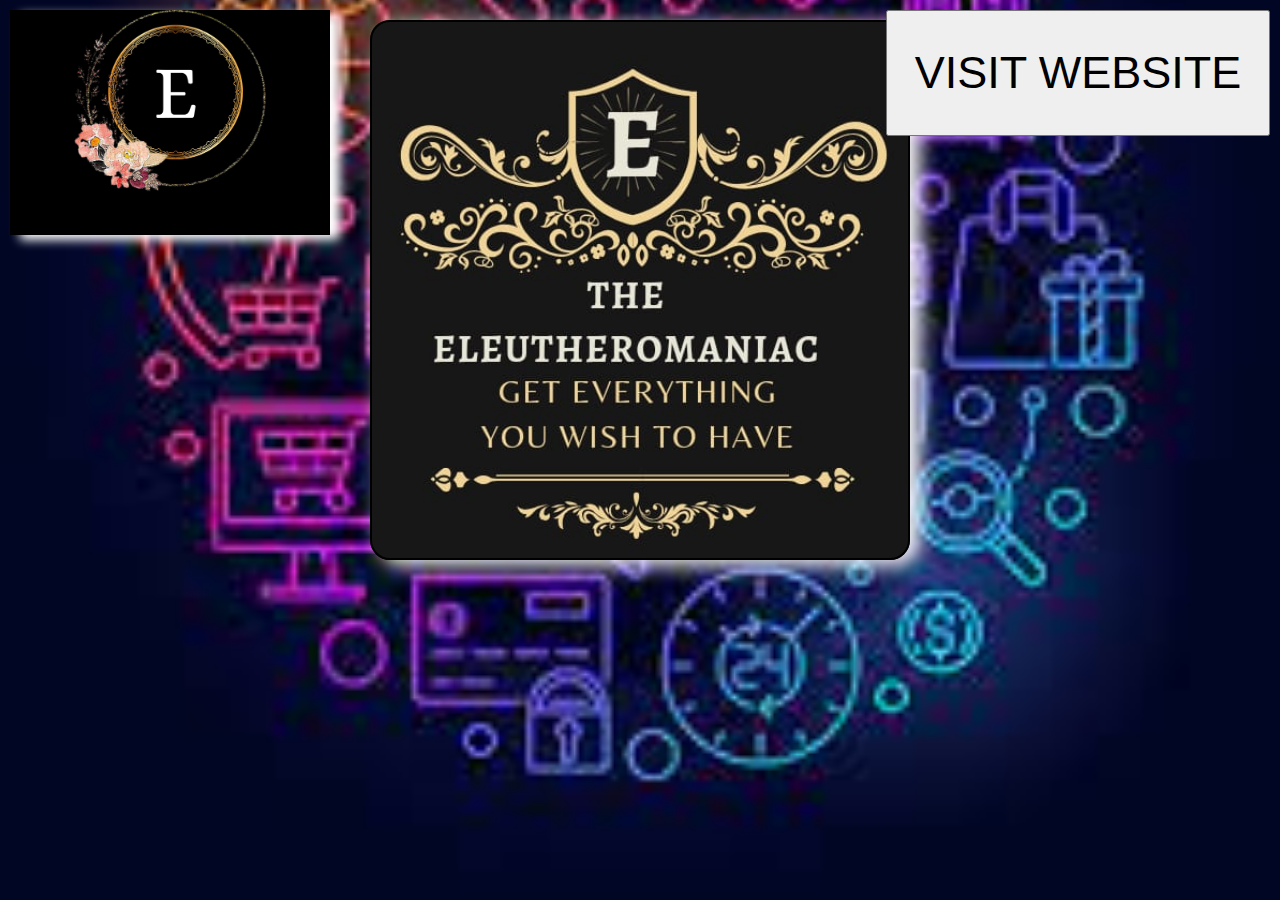
<file: ECOMMERCE/index.html>
<!DOCTYPE html>
<html lang="en">

<head>
    <meta charset="UTF-8">
    <meta name="viewport" content="width=device-width, initial-scale=1.0">
    <title>THE ELEUTHEROMANIAC</title>
    <link rel="stylesheet" href="style.css">
    <link rel="stylesheet" href="https://cdnjs.cloudflare.com/ajax/libs/font-awesome/6.5.1/css/all.min.css"
        integrity="sha512-DTOQO9RWCH3ppGqcWaEA1BIZOC6xxalwEsw9c2QQeAIftl+Vegovlnee1c9QX4TctnWMn13TZye+giMm8e2LwA=="
        crossorigin="anonymous" referrerpolicy="no-referrer" />
    
</head>

<body>
    <div class="image"></div>
    <div class="logo"></div>
    <button id="visitButton" class="submit">VISIT WEBSITE <i class="fas fa-arrow-circle-right"></i></button>

</body>
<script src="add.js"></script>

</html>
</file>
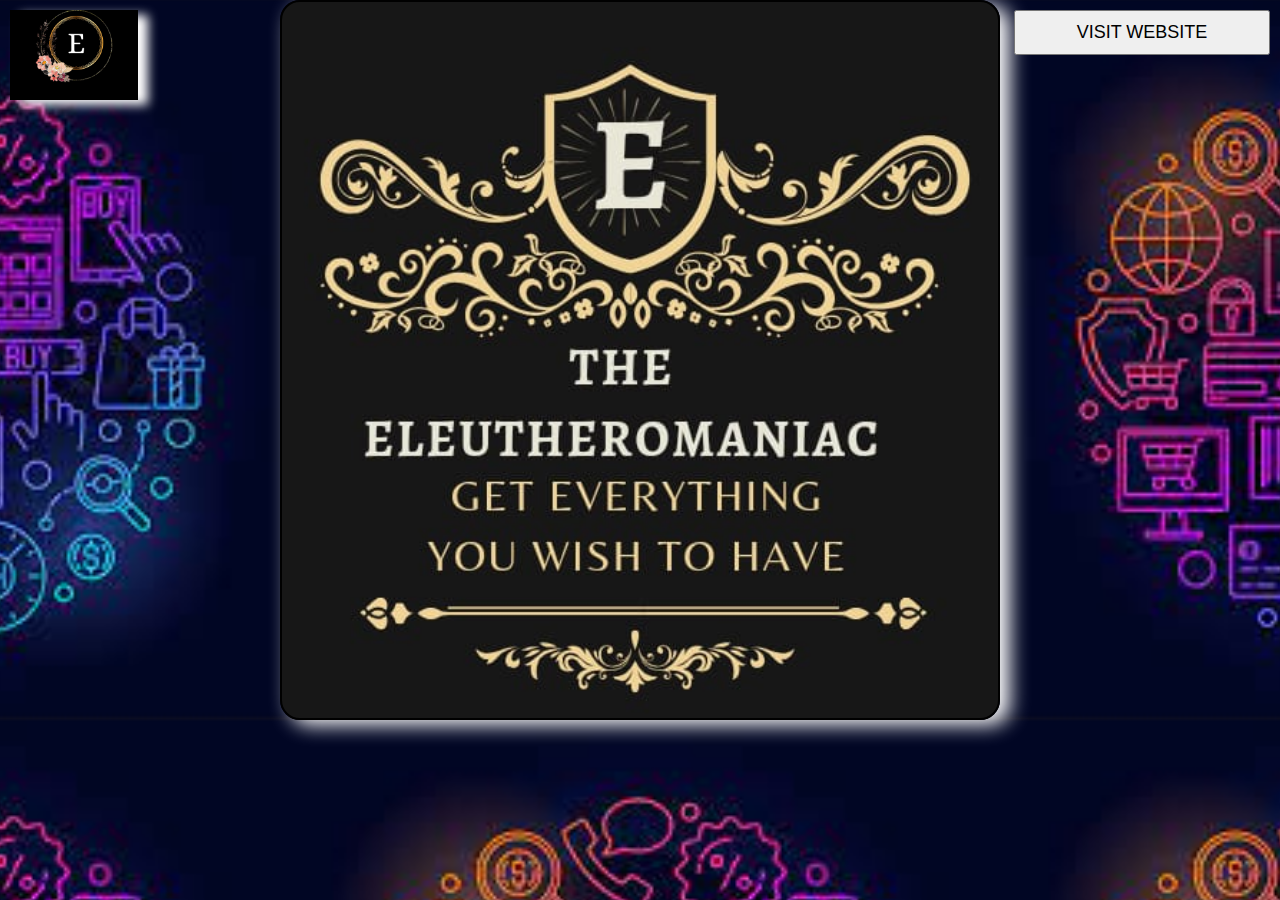
<file: ECOMMERCE-WEBSITE/ECOMMERCE/index.html>
<!DOCTYPE html>
<html lang="en">
<title>THE ELEUTHEROMANIAC</title>

<head>
    <meta charset="UTF-8">
    <meta name="viewport" content="width=device-width, initial-scale=1.0">
    <title>THE ELEUTHEROMANIAC</title>
    <link rel="stylesheet" href="style.css">
    <link rel="stylesheet" href="https://cdnjs.cloudflare.com/ajax/libs/font-awesome/6.5.1/css/all.min.css"
        integrity="sha512-DTOQO9RWCH3ppGqcWaEA1BIZOC6xxalwEsw9c2QQeAIftl+Vegovlnee1c9QX4TctnWMn13TZye+giMm8e2LwA=="
        crossorigin="anonymous" referrerpolicy="no-referrer" />
    
</head>

<body>
    <div class="image"></div>
    <div class="logo"></div>
    <button id="visitButton" class="submit">VISIT WEBSITE <i class="fas fa-arrow-circle-right"></i></button>

</body>
<script src="add.js"></script>

</html>
</file>
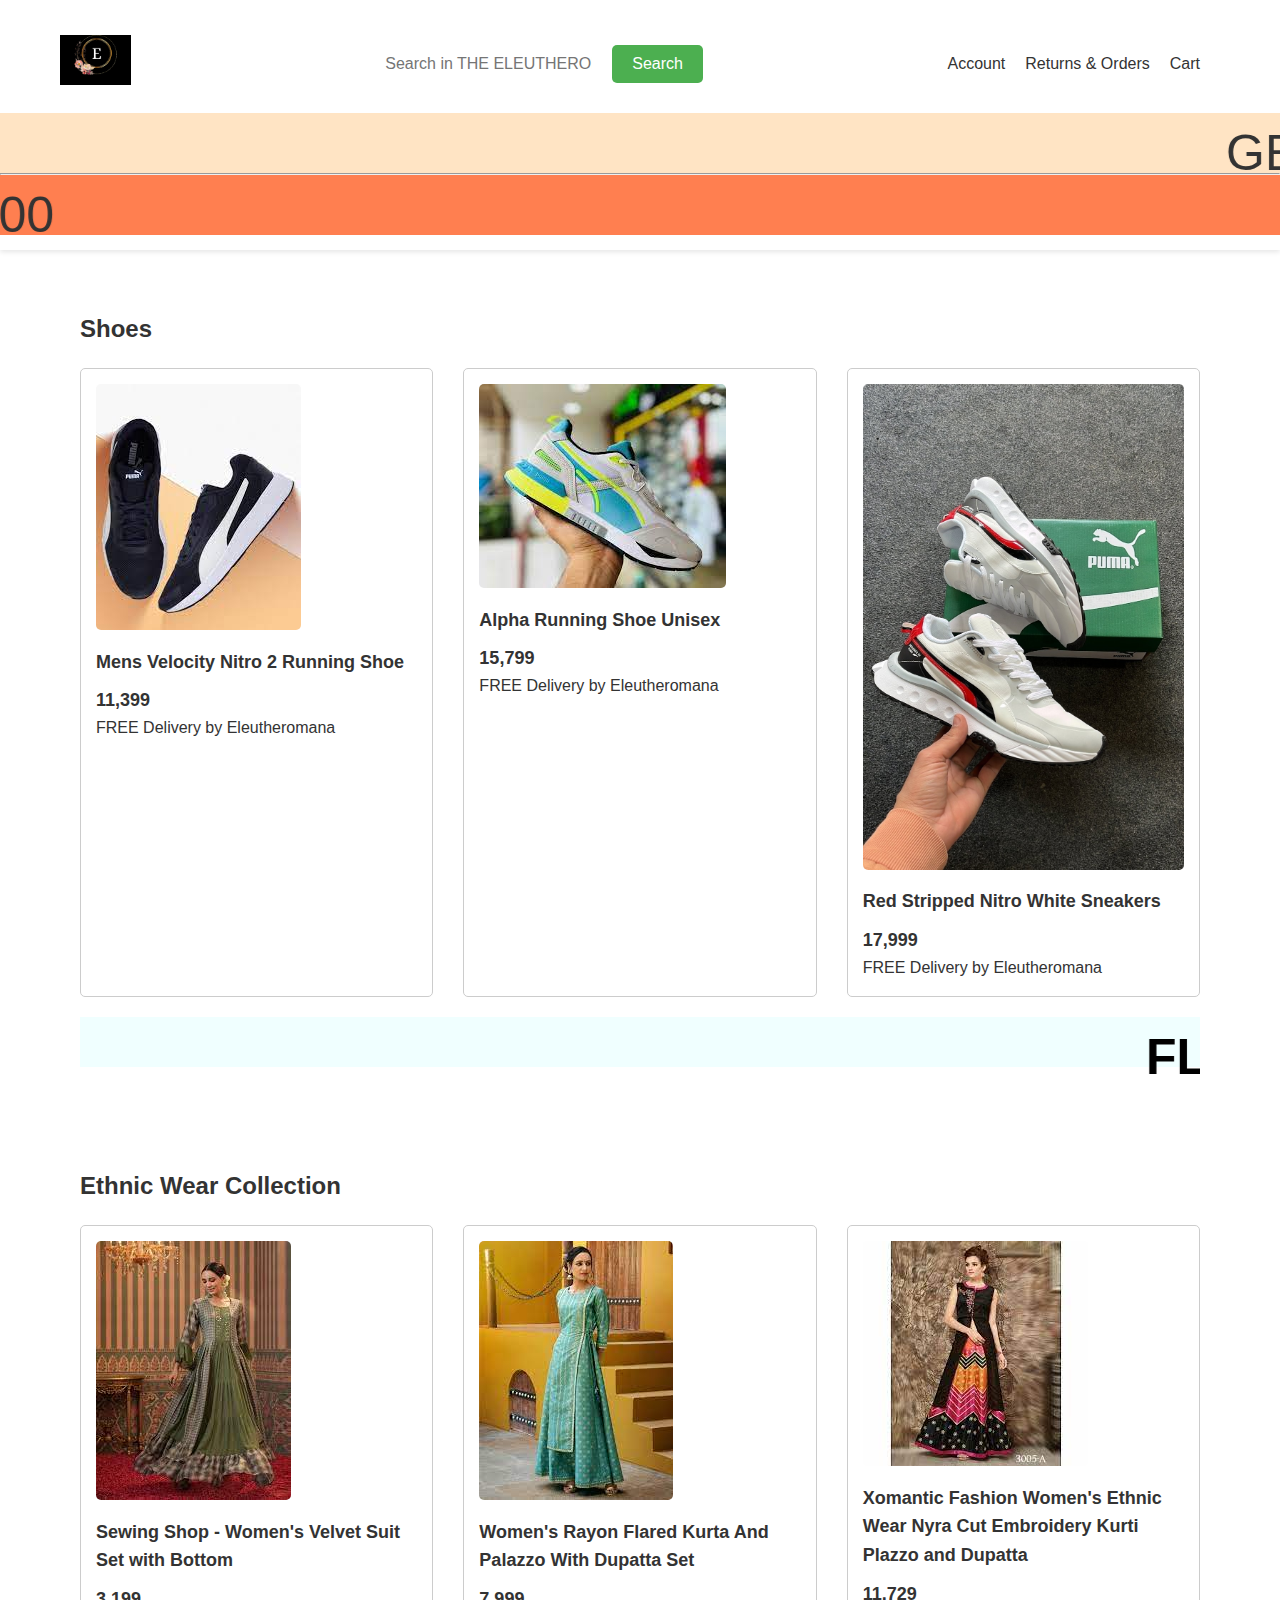
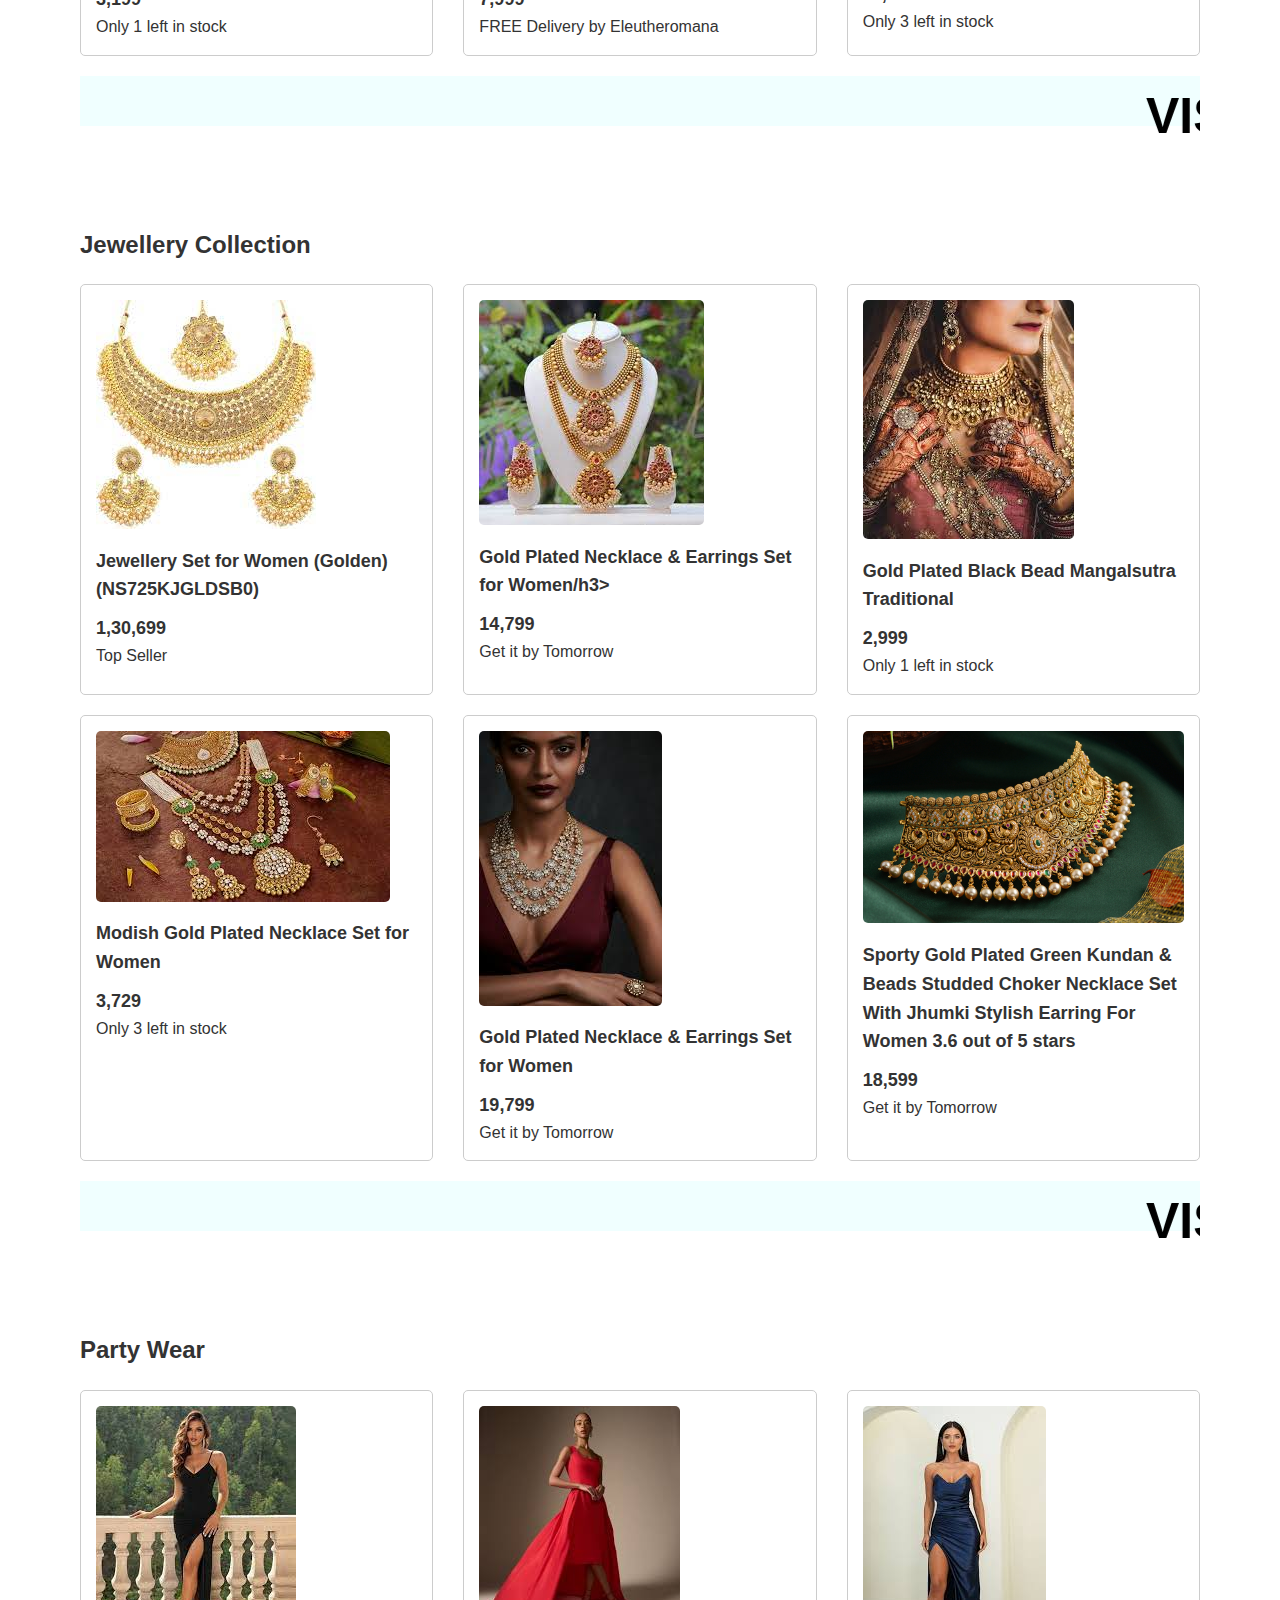
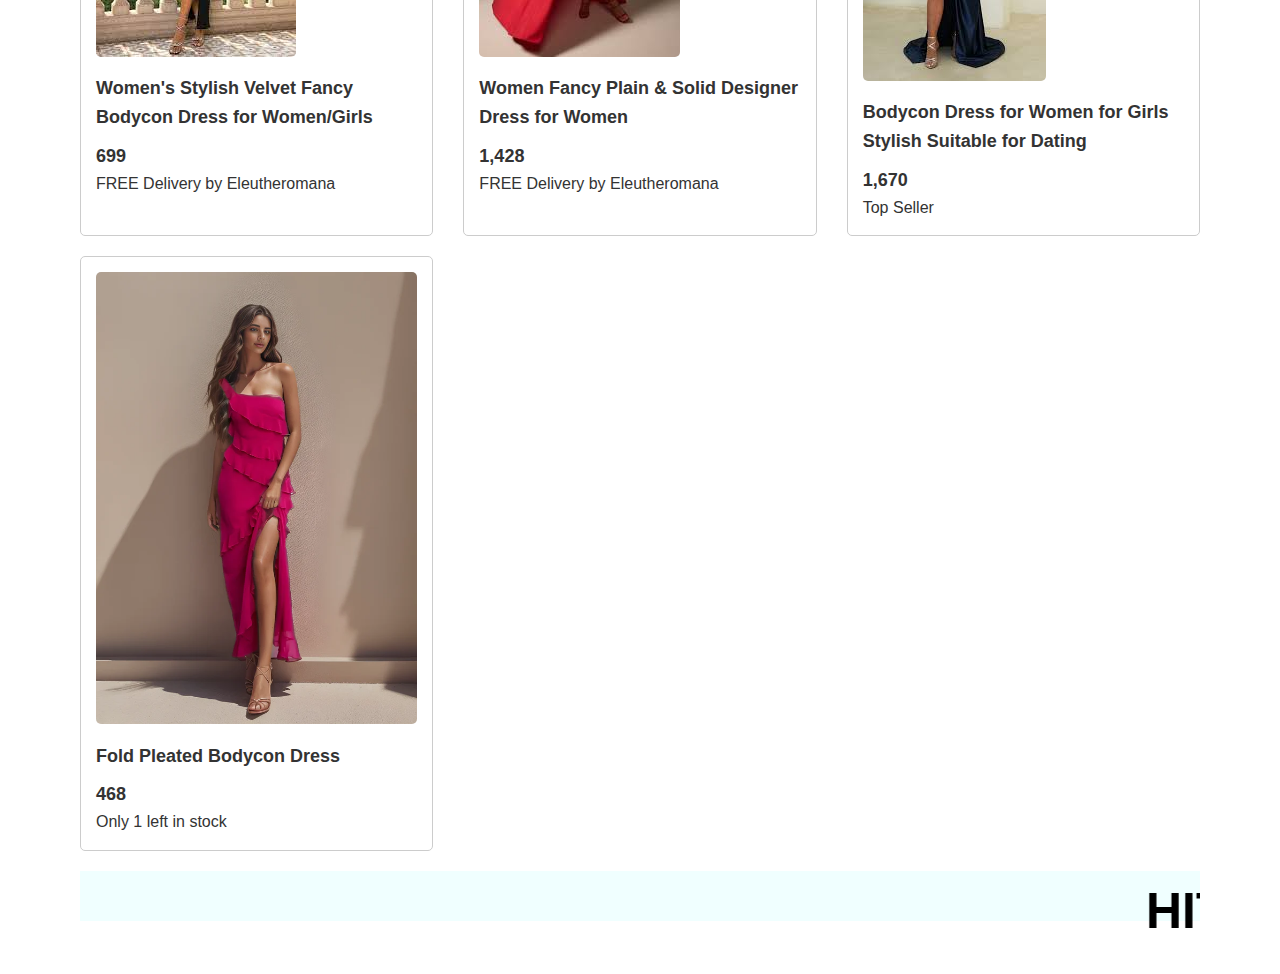
<file: ECOMMERCE/content.html>
<!DOCTYPE html>
<html lang="en">

<head>
    <meta charset="UTF-8">
    <meta name="viewport" content="width=device-width, initial-scale=1.0">
    <title>OUR OFFICIAL WEBSITE</title>
    <link rel="stylesheet" href="style2.css">
    <link rel="stylesheet" href="https://cdnjs.cloudflare.com/ajax/libs/font-awesome/6.5.1/css/all.min.css"
        integrity="sha512-DTOQO9RWCH3ppGqcWaEA1BIZOC6xxalwEsw9c2QQeAIftl+Vegovlnee1c9QX4TctnWMn13TZye+giMm8e2LwA=="
        crossorigin="anonymous" referrerpolicy="no-referrer" />
  
</head>

<body>
    <header>
        <div class="container">
            <div class="navbar">
                <div class="logo">
                    <img src="Untitled.jpeg" alt="Logo">
                </div>
                <div class="search-container">
                    <input type="text" placeholder="Search in THE ELEUTHEROMANIAC">
                    <button type="submit">Search</button>
                </div>
                <ul class="nav-items">
                    <li><a href="#">Account</a></li>
                    <li><a href="#">Returns & Orders</a></li>
                    <li><a href="#">Cart</a></li>
                </ul>
            </div>
        </div>
        <div class="nav2">
            <marquee class="marquee1" direction="left">GET INSTANT 20% DISCOUNT ON FEDERAL BANK CREDIT CARDS</marquee>
        </div>
        <hr>
        <div class="nav3">
            <marquee class="marquee2" direction="right">
                GET flat 20% DISCOUNT ON SHOPPING ABOVE Rs 2000
            </marquee>
        </div>
    </header>

    <div class="container">
        <div class="content">
            <h2 class="section-title">Shoes</h2>
            <div class="product-grid">
                <div class="product-item">
                    <img src="puma1.jpeg" alt="Product 1">
                    <h3>Mens Velocity Nitro 2 Running Shoe</h3>
                    <p>
                    <h3>11,399</h3>FREE Delivery by Eleutheromana</p>
                </div>
                <div class="product-item">
                    <img src="puma2.jpeg" alt="Product 2">
                    <h3>Alpha Running Shoe Unisex</h3>
                    <p>
                    <h3>15,799</h3>FREE Delivery by Eleutheromana</p>
                </div>
                <div class="product-item">
                    <img src="puma3.jpeg" alt="Product 3">
                    <h3>Red Stripped Nitro White Sneakers</h3>
                    <p>
                    <h3>17,999</h3>FREE Delivery by Eleutheromana</p>
                </div>
            </div>
            <div class="shoesdiscount">
                <marquee class="marquee3" direction="left">FLAT 30% OFF ON PUMA SHOES</marquee>
            </div>
        </div>
    </div>


    <div class="container">
        <div class="content">
            <h2 class="section-title">Ethnic Wear Collection</h2>
            <div class="product-grid">
                <div class="product-item">
                    <img src="dress1.jpeg" alt="Product 1">
                    <h3>Sewing Shop - Women's Velvet Suit Set with Bottom</h3>
                    <p>
                    <h3>3,199</h3>Only 1 left in stock</p>
                </div>
                <div class="product-item">
                    <img src="dress4.jpeg" alt="Product 2">
                    <h3>Women's Rayon Flared Kurta And Palazzo With Dupatta Set</h3>
                    <p><h3>7,999</h3>FREE Delivery by Eleutheromana</p>
                </div>
                <div class="product-item">
                    <img src="dress3.jpeg" alt="Product 3">
                    <h3>Xomantic Fashion Women's Ethnic Wear Nyra Cut Embroidery Kurti Plazzo and Dupatta </h3>
                    <p>
                    <h3>11,729</h3>Only 3 left in stock</p>
                </div>
            </div>
            <div class="dressdiscount">
                <marquee class="marquee4" direction="left">VISIT OUR EXCLUSIVE ETHNIC WEAR COLLECTION</marquee>
            </div>
        </div>
    </div>

    <div class="container">
        <div class="content">
            <h2 class="section-title">Jewellery Collection</h2>
            <div class="product-grid">
                <div class="product-item">
                    <img src="jewel1.jpeg" alt="Product 1">
                    <h3>Jewellery Set for Women (Golden) (NS725KJGLDSB0)</h3>
                   <p><h3>1,30,699</h3>Top Seller</p>
                </div>
                <div class="product-item">
                    <img src="jewel2.jpeg" alt="Product 2">
                    <h3>Gold Plated Necklace & Earrings Set for Women/h3>
                    <p><h3>14,799</h3>Get it by Tomorrow</p>
                </div>
                <div class="product-item">
                    <img src="jewel3.jpeg" alt="Product 3">
                    <h3>Gold Plated Black Bead Mangalsutra Traditional </h3>
                    <h3>2,999</h3>Only 1 left in stock</p>
                </div>
                <div class="product-item">
                    <img src="jewel4.jpeg" alt="Product 3">
                    <h3>Modish Gold Plated Necklace Set for Women</h3>
                    <h3>3,729</h3>Only 3 left in stock</p>
                </div>
                <div class="product-item">
                    <img src="jewels4.jpeg" alt="Product 3">
                    <h3>Gold Plated Necklace & Earrings Set for Women</h3>
                    <p><h3>19,799</h3>Get it by Tomorrow</p>
                </div>
                <div class="product-item">
                    <img src="jewel5" alt="Product 3">
                    <h3>Sporty Gold Plated Green Kundan & Beads Studded Choker Necklace Set With Jhumki Stylish Earring For Women
                        3.6 out of 5 stars</h3>
                    <p><h3>18,599</h3>Get it by Tomorrow</p>
                </div>
            </div>
            <div class="jewelsdiscount">
                <marquee class="marquee5" direction="left">VISIT OUR EXCLUSIVE JEWELLERY COLLECTION</marquee>
            </div>
        </div>
    </div>

    <div class="container">
        <div class="content">
            <h2 class="section-title">Party Wear</h2>
            <div class="product-grid">
                <div class="product-item">
                    <img src="party1.jpeg" alt="Product 1">
                    <h3>Women's Stylish Velvet Fancy Bodycon Dress for Women/Girls</h3>
                   <p><h3>699</h3>FREE Delivery by Eleutheromana</p>
                </div>
                <div class="product-item">
                    <img src="party2.jpeg" alt="Product 2">
                    <h3>Women Fancy Plain & Solid Designer Dress for Women</h3>
                   <p><h3>1,428</h3>FREE Delivery by Eleutheromana</p>
                </div>
                <div class="product-item">
                    <img src="party4.jpeg" alt="Product 3">
                    <h3>Bodycon Dress for Women for Girls Stylish Suitable for Dating</h3>
                   <p><h3>1,670</h3>Top Seller</p>
                </div>
                <div class="product-item">
                    <img src="party5.webp" alt="Product 3">
                    <h3>Fold Pleated Bodycon Dress</h3>
                   <p><h3>468</h3>Only 1 left in stock</p>
                </div>
            </div>
            <div class="partydiscount">
                <marquee class="marquee6" direction="left">HIT THE BALL WITH OUR EXCLUSIVE PARTY WEAR COLLECTION
                </marquee>
            </div>
        </div>
    </div>

</body>

</html>
</file>
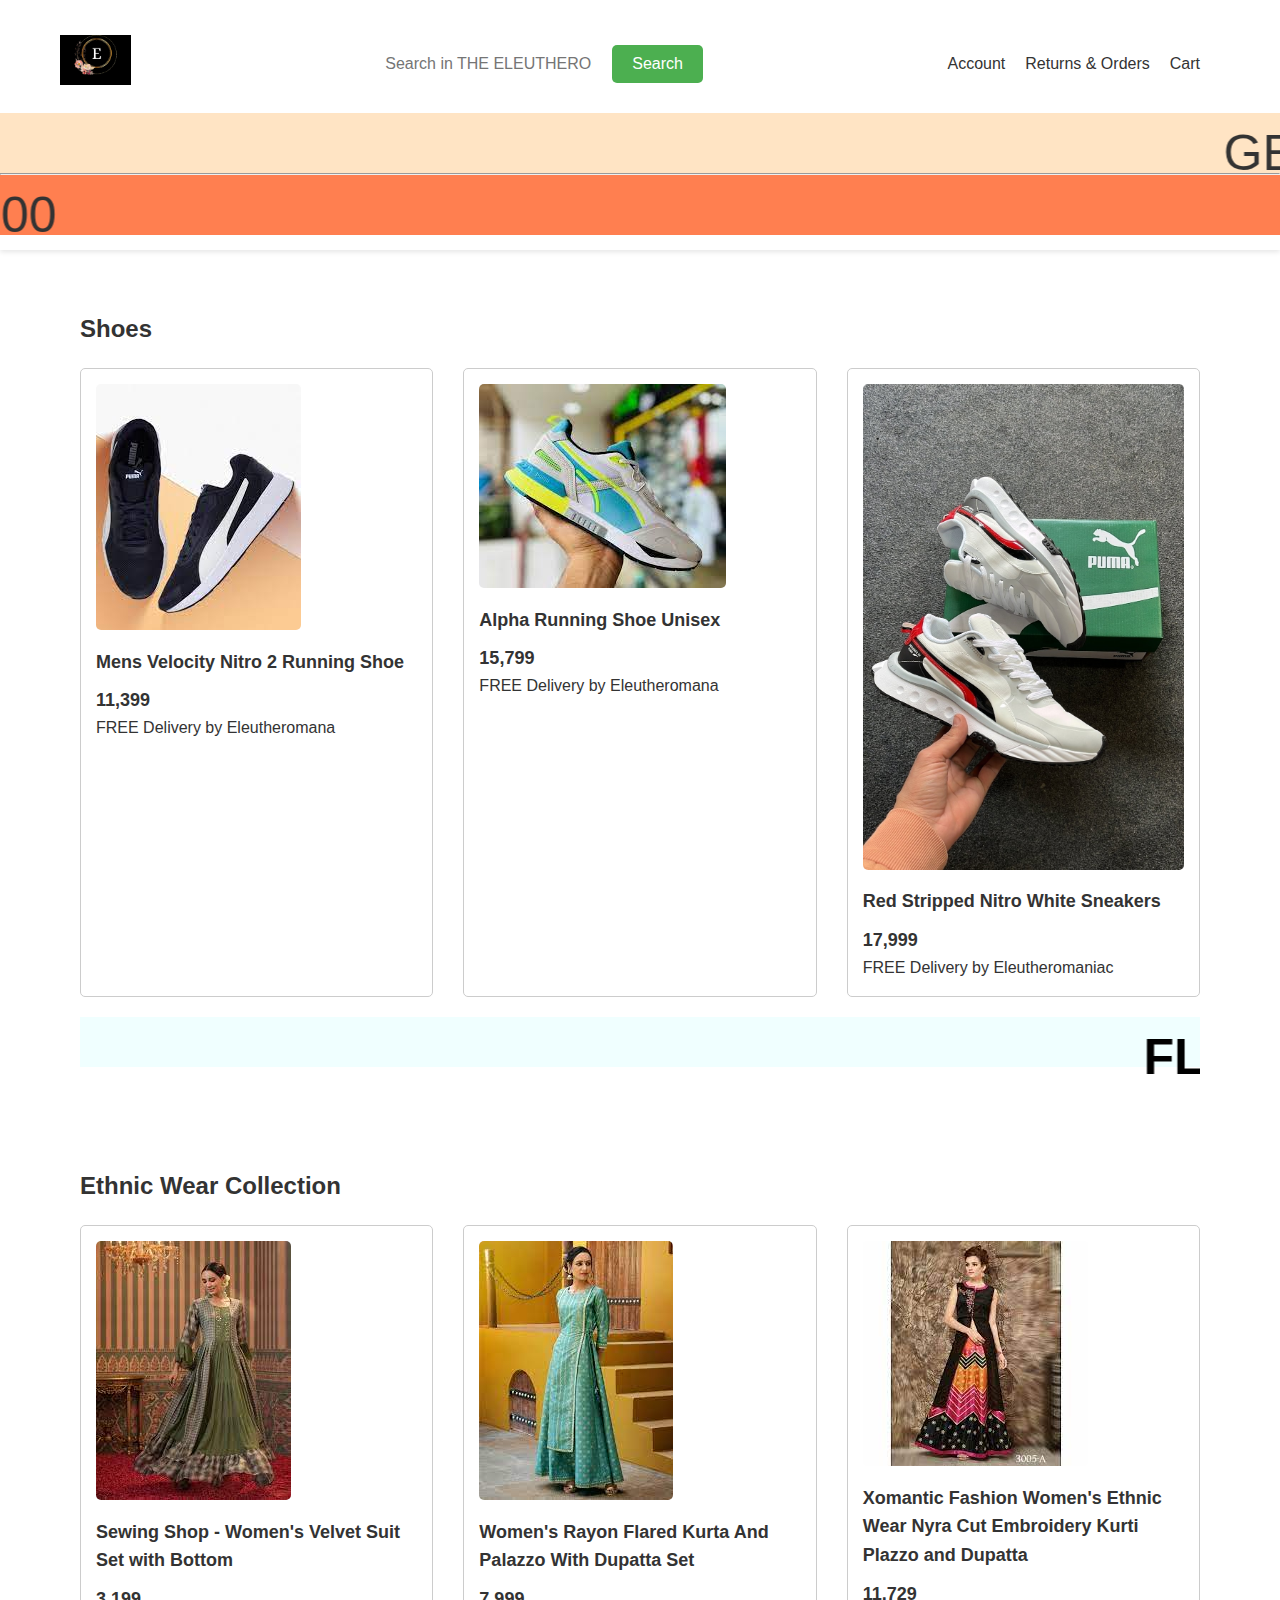
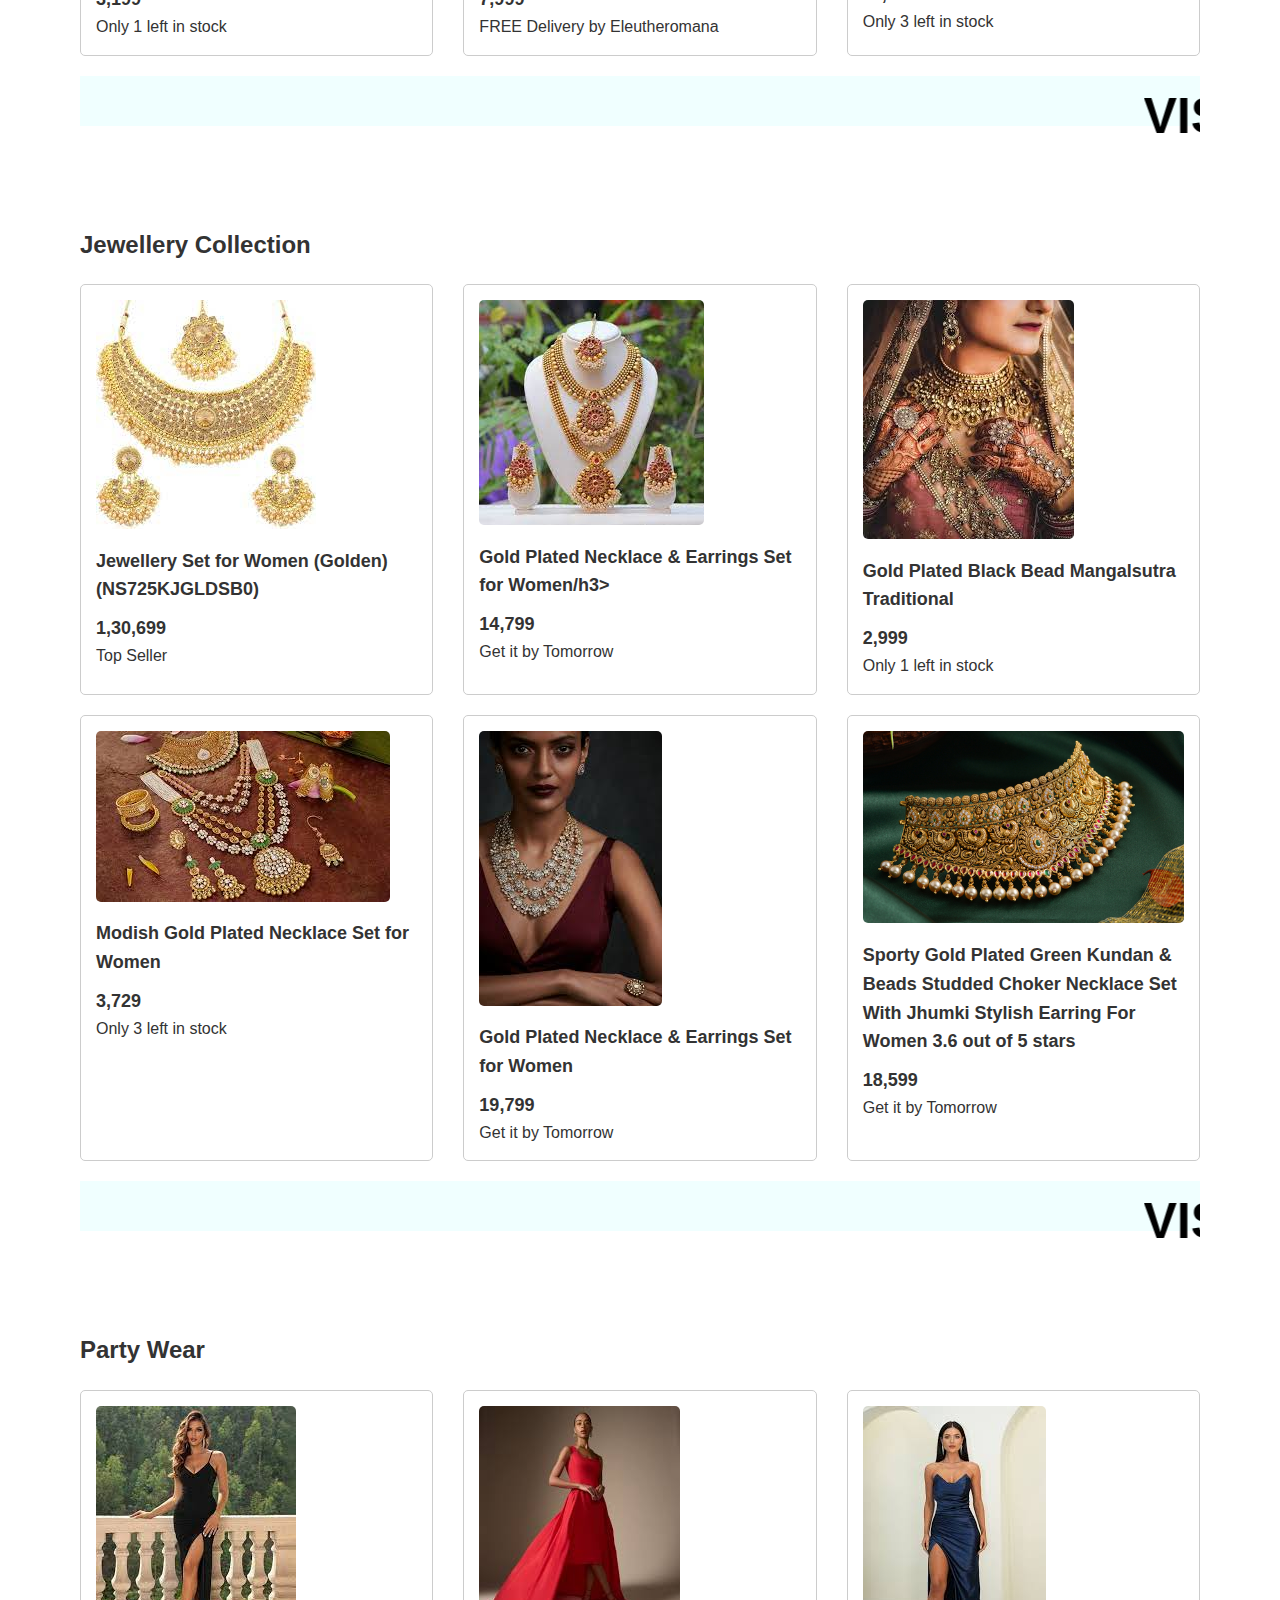
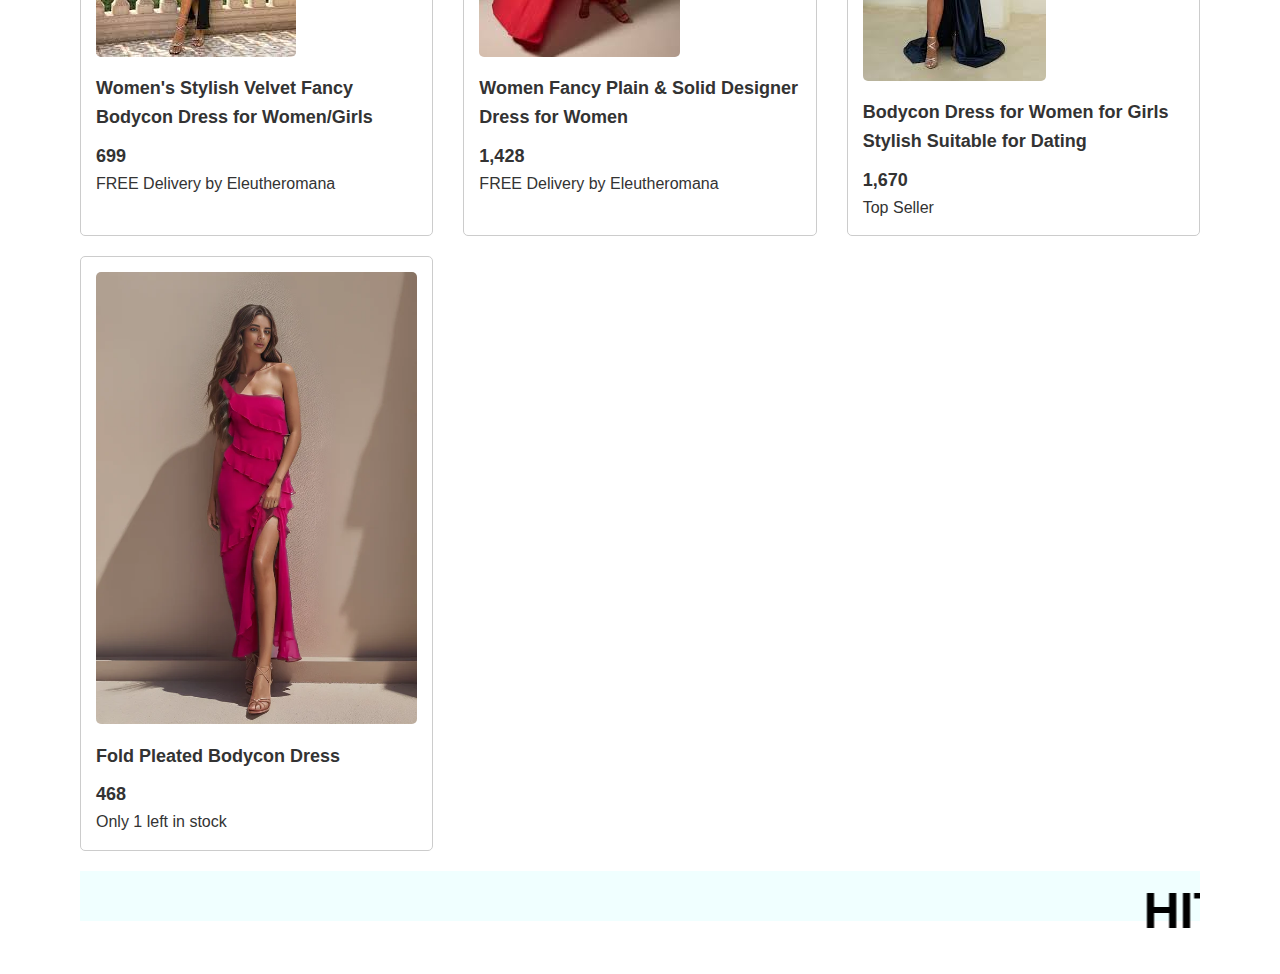
<file: ECOMMERCE-WEBSITE/ECOMMERCE/content.html>
<!DOCTYPE html>
<html lang="en">

<head>
    <meta charset="UTF-8">
    <meta name="viewport" content="width=device-width, initial-scale=1.0">
    <title>OUR OFFICIAL WEBSITE</title>
    <link rel="stylesheet" href="style2.css">
    <link rel="stylesheet" href="https://cdnjs.cloudflare.com/ajax/libs/font-awesome/6.5.1/css/all.min.css"
        integrity="sha512-DTOQO9RWCH3ppGqcWaEA1BIZOC6xxalwEsw9c2QQeAIftl+Vegovlnee1c9QX4TctnWMn13TZye+giMm8e2LwA=="
        crossorigin="anonymous" referrerpolicy="no-referrer" />
  
</head>

<body>
    <header>
        <div class="container">
            <div class="navbar">
                <div class="logo">
                    <img src="Untitled.jpeg" alt="Logo">
                </div>
                <div class="search-container">
                    <input type="text" placeholder="Search in THE ELEUTHEROMANIAC">
                    <button type="submit">Search</button>
                </div>
                <ul class="nav-items">
                    <li><a href="#">Account</a></li>
                    <li><a href="#">Returns & Orders</a></li>
                    <li><a href="#">Cart</a></li>
                </ul>
            </div>
        </div>
        <div class="nav2">
            <marquee class="marquee1" direction="left">GET INSTANT 20% DISCOUNT ON FEDERAL BANK CREDIT CARDS</marquee>
        </div>
        <hr>
        <div class="nav3">
            <marquee class="marquee2" direction="right">
                GET flat 20% DISCOUNT ON SHOPPING ABOVE Rs 2000
            </marquee>
        </div>
    </header>

    <div class="container">
        <div class="content">
            <h2 class="section-title">Shoes</h2>
            <div class="product-grid">
                <div class="product-item">
                    <img src="puma1.jpeg" alt="Product 1">
                    <h3>Mens Velocity Nitro 2 Running Shoe</h3>
                    <p>
                    <h3>11,399</h3>FREE Delivery by Eleutheromana</p>
                </div>
                <div class="product-item">
                    <img src="puma2.jpeg" alt="Product 2">
                    <h3>Alpha Running Shoe Unisex</h3>
                    <p>
                    <h3>15,799</h3>FREE Delivery by Eleutheromana</p>
                </div>
                <div class="product-item">
                    <img src="puma3.jpeg" alt="Product 3">
                    <h3>Red Stripped Nitro White Sneakers</h3>
                    <p>
                    <h3>17,999</h3>FREE Delivery by Eleutheromaniac</p>
                </div>
            </div>
            <div class="shoesdiscount">
                <marquee class="marquee3" direction="left">FLAT 30% OFF ON PUMA SHOES</marquee>
            </div>
        </div>
    </div>


    <div class="container">
        <div class="content">
            <h2 class="section-title">Ethnic Wear Collection</h2>
            <div class="product-grid">
                <div class="product-item">
                    <img src="dress1.jpeg" alt="Product 1">
                    <h3>Sewing Shop - Women's Velvet Suit Set with Bottom</h3>
                    <p>
                    <h3>3,199</h3>Only 1 left in stock</p>
                </div>
                <div class="product-item">
                    <img src="dress4.jpeg" alt="Product 2">
                    <h3>Women's Rayon Flared Kurta And Palazzo With Dupatta Set</h3>
                    <p><h3>7,999</h3>FREE Delivery by Eleutheromana</p>
                </div>
                <div class="product-item">
                    <img src="dress3.jpeg" alt="Product 3">
                    <h3>Xomantic Fashion Women's Ethnic Wear Nyra Cut Embroidery Kurti Plazzo and Dupatta </h3>
                    <p>
                    <h3>11,729</h3>Only 3 left in stock</p>
                </div>
            </div>
            <div class="dressdiscount">
                <marquee class="marquee4" direction="left">VISIT OUR EXCLUSIVE ETHNIC WEAR COLLECTION</marquee>
            </div>
        </div>
    </div>

    <div class="container">
        <div class="content">
            <h2 class="section-title">Jewellery Collection</h2>
            <div class="product-grid">
                <div class="product-item">
                    <img src="jewel1.jpeg" alt="Product 1">
                    <h3>Jewellery Set for Women (Golden) (NS725KJGLDSB0)</h3>
                   <p><h3>1,30,699</h3>Top Seller</p>
                </div>
                <div class="product-item">
                    <img src="jewel2.jpeg" alt="Product 2">
                    <h3>Gold Plated Necklace & Earrings Set for Women/h3>
                    <p><h3>14,799</h3>Get it by Tomorrow</p>
                </div>
                <div class="product-item">
                    <img src="jewel3.jpeg" alt="Product 3">
                    <h3>Gold Plated Black Bead Mangalsutra Traditional </h3>
                    <h3>2,999</h3>Only 1 left in stock</p>
                </div>
                <div class="product-item">
                    <img src="jewel4.jpeg" alt="Product 3">
                    <h3>Modish Gold Plated Necklace Set for Women</h3>
                    <h3>3,729</h3>Only 3 left in stock</p>
                </div>
                <div class="product-item">
                    <img src="jewels4.jpeg" alt="Product 3">
                    <h3>Gold Plated Necklace & Earrings Set for Women</h3>
                    <p><h3>19,799</h3>Get it by Tomorrow</p>
                </div>
                <div class="product-item">
                    <img src="jewel5" alt="Product 3">
                    <h3>Sporty Gold Plated Green Kundan & Beads Studded Choker Necklace Set With Jhumki Stylish Earring For Women
                        3.6 out of 5 stars</h3>
                    <p><h3>18,599</h3>Get it by Tomorrow</p>
                </div>
            </div>
            <div class="jewelsdiscount">
                <marquee class="marquee5" direction="left">VISIT OUR EXCLUSIVE JEWELLERY COLLECTION</marquee>
            </div>
        </div>
    </div>

    <div class="container">
        <div class="content">
            <h2 class="section-title">Party Wear</h2>
            <div class="product-grid">
                <div class="product-item">
                    <img src="party1.jpeg" alt="Product 1">
                    <h3>Women's Stylish Velvet Fancy Bodycon Dress for Women/Girls</h3>
                   <p><h3>699</h3>FREE Delivery by Eleutheromana</p>
                </div>
                <div class="product-item">
                    <img src="party2.jpeg" alt="Product 2">
                    <h3>Women Fancy Plain & Solid Designer Dress for Women</h3>
                   <p><h3>1,428</h3>FREE Delivery by Eleutheromana</p>
                </div>
                <div class="product-item">
                    <img src="party4.jpeg" alt="Product 3">
                    <h3>Bodycon Dress for Women for Girls Stylish Suitable for Dating</h3>
                   <p><h3>1,670</h3>Top Seller</p>
                </div>
                <div class="product-item">
                    <img src="party5.webp" alt="Product 3">
                    <h3>Fold Pleated Bodycon Dress</h3>
                   <p><h3>468</h3>Only 1 left in stock</p>
                </div>
            </div>
            <div class="partydiscount">
                <marquee class="marquee6" direction="left">HIT THE BALL WITH OUR EXCLUSIVE PARTY WEAR COLLECTION
                </marquee>
            </div>
        </div>
    </div>

</body>

</html>
</file>
<file: ECOMMERCE/style.css>
* {
    padding: 0;
    margin: 0;
    box-sizing: border-box;
}

body {
    background-image: url(images.jpeg);
    background-size: cover;
    background-position: center;
    font-family: Arial, sans-serif;
}

.image {
    height: 60vh;
    width: 60vh;
    margin: 0 auto;
    background-image: url(tanisha\ 2024-02-07\ at\ 23.57.54.jpeg);
    background-size: cover;
    border-radius: 20px;
    box-shadow: 10px 5px 20px white;
    border: 2px solid black;
    background-repeat: no-repeat;
    margin-top: 20px;
}

.logo {
    height: 25vh;
    width: 25vw;
    background-image: url(Untitled.jpeg);
    background-size: cover;
    position: absolute;
    top: 10px;
    left: 10px;
    box-shadow: 10px 5px 10px white;
    z-index: 20;
}

.submit {
    font-size: 5vh;
    position: fixed;
    top: 10px;
    right: 10px;
    padding: 10px 20px;
    width: 30vw;
    height: 14vh;
    top: 10px;
    right: 10px;
}

.border:hover {
    border: 3px double red;
}
</file>
<file: ECOMMERCE-WEBSITE/ECOMMERCE/style.css>
* {
    padding: 0;
    margin: 0;
    box-sizing: border-box;
}

body {
    background-image: url(images.jpeg);
    background-size: contain;
    background-position: center;
    font-family: Arial, sans-serif;
    justify-content: center;
}

.image {
    height: 80vh;
    width: 80vh;
    margin: 0 auto;
    background-image: url(tanisha\ 2024-02-07\ at\ 23.57.54.jpeg);
    background-size: cover;
    border-radius: 20px;
    box-shadow: 10px 5px 20px white;
    border: 2px solid black;
    background-repeat: no-repeat;
    margin-top:0px;
    /* margin-left: 10px; */
}

.logo {
    height: 10vh;
    width: 10vw;
    background-image: url(Untitled.jpeg);
    background-size: cover;
    position: absolute;
    top: 10px;
    left: 10px;
    box-shadow: 10px 5px 10px white;
    z-index: 20;
}

.submit {
    font-size: 2vh;
    position: fixed;
    top: 10px;
    right: 10px;
    padding: 10px 20px;
    width: 20vw;
    height: 5vh;
    top: 10px;
    right: 10px;
    z-index: 20;
}

.border:hover {
    border: 3px double red;
}
</file>
<file: ECOMMERCE/style2.css>
* {
    margin: 0;
    padding: 0;
    box-sizing: border-box;
}

body {
    font-family: Arial, sans-serif;
    background-image: url('https://via.placeholder.com/1500x1000');
    /* Replace with your background image URL */
    background-size: cover;
    color: #333;
    margin: 0;
    padding: 0;
    line-height: 1.6;
}

.container {
    max-width: 1200px;
    margin: auto;
    padding: 20px;
}

header {
    background-color: #fff;
    padding: 15px 0;
    box-shadow: 0 2px 5px rgba(0, 0, 0, 0.1);
}

.navbar {
    display: flex;
    align-items: center;
    justify-content: space-between;
}

.logo img {
    height: 50px;
    width: auto;
}

.search-container {
    display: flex;
    align-items: center;
}

.search-container input[type="text"] {
    padding: 10px;
    border: none;
    border-radius: 5px;
    margin-right: 10px;
    font-size: 16px;
}

.search-container button {
    padding: 10px 20px;
    background-color: #4CAF50;
    color: white;
    border: none;
    border-radius: 5px;
    cursor: pointer;
    font-size: 16px;
}

.nav-items {
    list-style: none;
    display: flex;
}

.nav-items li {
    margin-right: 20px;
}

.nav-items a {
    text-decoration: none;
    color: #333;
    transition: color 0.3s ease;
}

.nav-items a:hover {
    color: #4CAF50;
}

.content {
    padding: 20px;
    background-color: rgba(255, 255, 255, 0.8);
    margin-top: 20px;
}

.section-title {
    font-size: 24px;
    margin-bottom: 20px;
}

.product-grid {
    display: flex;
    flex-wrap: wrap;
    justify-content: space-between;
}

.product-item {
    width: calc(33.33% - 20px);
    margin-bottom: 20px;
    border: 1px solid #ccc;
    border-radius: 5px;
    padding: 15px;
}

.product-item img {
    max-width: 100%;
    height: auto;
    border-radius: 5px;
}

.product-item h3 {
    margin-top: 10px;
    font-size: 18px;
}

.nav2 {
    height: 60px;
    background-color: bisque;
}

.marquee1 {
    font-size: 50px;
}

.nav3 {
    height: 60px;
    background-color: coral;
}

.marquee2 {
    font-size: 50px;
    /* font-family: 'Lucida Sans', 'Lucida Sans Regular', 'Lucida Grande', 'Lucida Sans Unicode', Geneva, Verdana, sans-serif; */
}

.jewelsdiscount {
    height: 50px;
    background-color: azure;
    font-size: 50px;
    color: black;
    font-weight: 700;
}

.partydiscount {
    height: 50px;
    background-color: azure;
    font-size: 50px;
    color: black;
    font-weight: 700;

}

.dressdiscount {
    height: 50px;
    background-color: azure;
    font-size: 50px;
    color: black;
    font-weight: 700;
}

.shoesdiscount {
    height: 50px;
    background-color: azure;
    font-size: 50px;
    color: black;
    font-weight: 700;
}
</file>
<file: ECOMMERCE-WEBSITE/ECOMMERCE/style2.css>
* {
    margin: 0;
    padding: 0;
    box-sizing: border-box;
}

body {
    font-family: Arial, sans-serif;
    background-image: url('https://via.placeholder.com/1500x1000');
    /* Replace with your background image URL */
    background-size: cover;
    color: #333;
    margin: 0;
    padding: 0;
    line-height: 1.6;
}

.container {
    max-width: 1200px;
    margin: auto;
    padding: 20px;
}

header {
    background-color: #fff;
    padding: 15px 0;
    box-shadow: 0 2px 5px rgba(0, 0, 0, 0.1);
}

.navbar {
    display: flex;
    align-items: center;
    justify-content: space-between;
}

.logo img {
    height: 50px;
    width: auto;
}

.search-container {
    display: flex;
    align-items: center;
}

.search-container input[type="text"] {
    padding: 10px;
    border: none;
    border-radius: 5px;
    margin-right: 10px;
    font-size: 16px;
}

.search-container button {
    padding: 10px 20px;
    background-color: #4CAF50;
    color: white;
    border: none;
    border-radius: 5px;
    cursor: pointer;
    font-size: 16px;
}

.nav-items {
    list-style: none;
    display: flex;
}

.nav-items li {
    margin-right: 20px;
}

.nav-items a {
    text-decoration: none;
    color: #333;
    transition: color 0.3s ease;
}

.nav-items a:hover {
    color: #4CAF50;
}

.content {
    padding: 20px;
    background-color: rgba(255, 255, 255, 0.8);
    margin-top: 20px;
}

.section-title {
    font-size: 24px;
    margin-bottom: 20px;
}

.product-grid {
    display: flex;
    flex-wrap: wrap;
    justify-content: space-between;
}

.product-item {
    width: calc(33.33% - 20px);
    margin-bottom: 20px;
    border: 1px solid #ccc;
    border-radius: 5px;
    padding: 15px;
}

.product-item img {
    max-width: 100%;
    height: auto;
    border-radius: 5px;
}

.product-item h3 {
    margin-top: 10px;
    font-size: 18px;
}

.nav2 {
    height: 60px;
    background-color: bisque;
}

.marquee1 {
    font-size: 50px;
}

.nav3 {
    height: 60px;
    background-color: coral;
}

.marquee2 {
    font-size: 50px;
    /* font-family: 'Lucida Sans', 'Lucida Sans Regular', 'Lucida Grande', 'Lucida Sans Unicode', Geneva, Verdana, sans-serif; */
}

.jewelsdiscount {
    height: 50px;
    background-color: azure;
    font-size: 50px;
    color: black;
    font-weight: 700;
}

.partydiscount {
    height: 50px;
    background-color: azure;
    font-size: 50px;
    color: black;
    font-weight: 700;

}

.dressdiscount {
    height: 50px;
    background-color: azure;
    font-size: 50px;
    color: black;
    font-weight: 700;
}

.shoesdiscount {
    height: 50px;
    background-color: azure;
    font-size: 50px;
    color: black;
    font-weight: 700;
}
</file>
